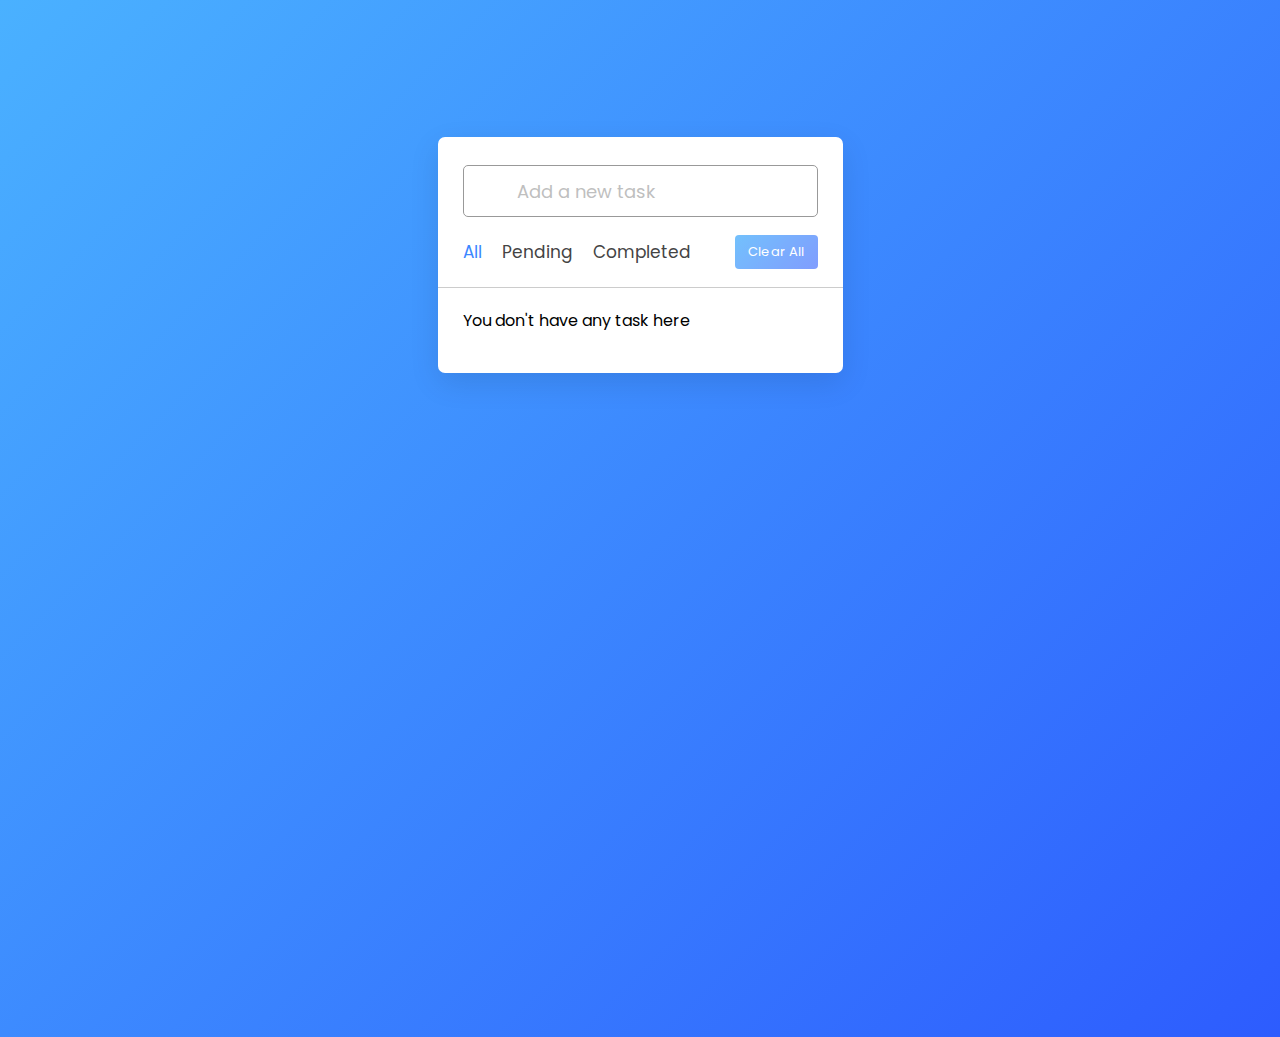
<file: Task -3/index.html>
<!DOCTYPE html>

<html lang="en" dir="ltr">
  <head>
    <meta charset="utf-8">  
    <title>Todo List App in JavaScript | CodingNepal</title>
    <link rel="stylesheet" href="style.css">
    <meta name="viewport" content="width=device-width, initial-scale=1.0">
    <!-- This is Iconscout Link For Icons -->
    <link rel="stylesheet" href="https://unicons.iconscout.com/release/v4.0.0/css/line.css">
  </head>
  <body>
    <div class="wrapper">
      <div class="task-input">
        
        <input type="text" placeholder="Add a new task">
      </div>
      <div class="controls">
        <div class="filters">
          <span class="active" id="all">All</span>
          <span id="pending">Pending</span>
          <span id="completed">Completed</span>
        </div>
        <button class="clear-btn">Clear All</button>
      </div>
      <ul class="task-box"></ul>
    </div>

    <script src="abhi.js"></script>

  </body>
</html>
</file>
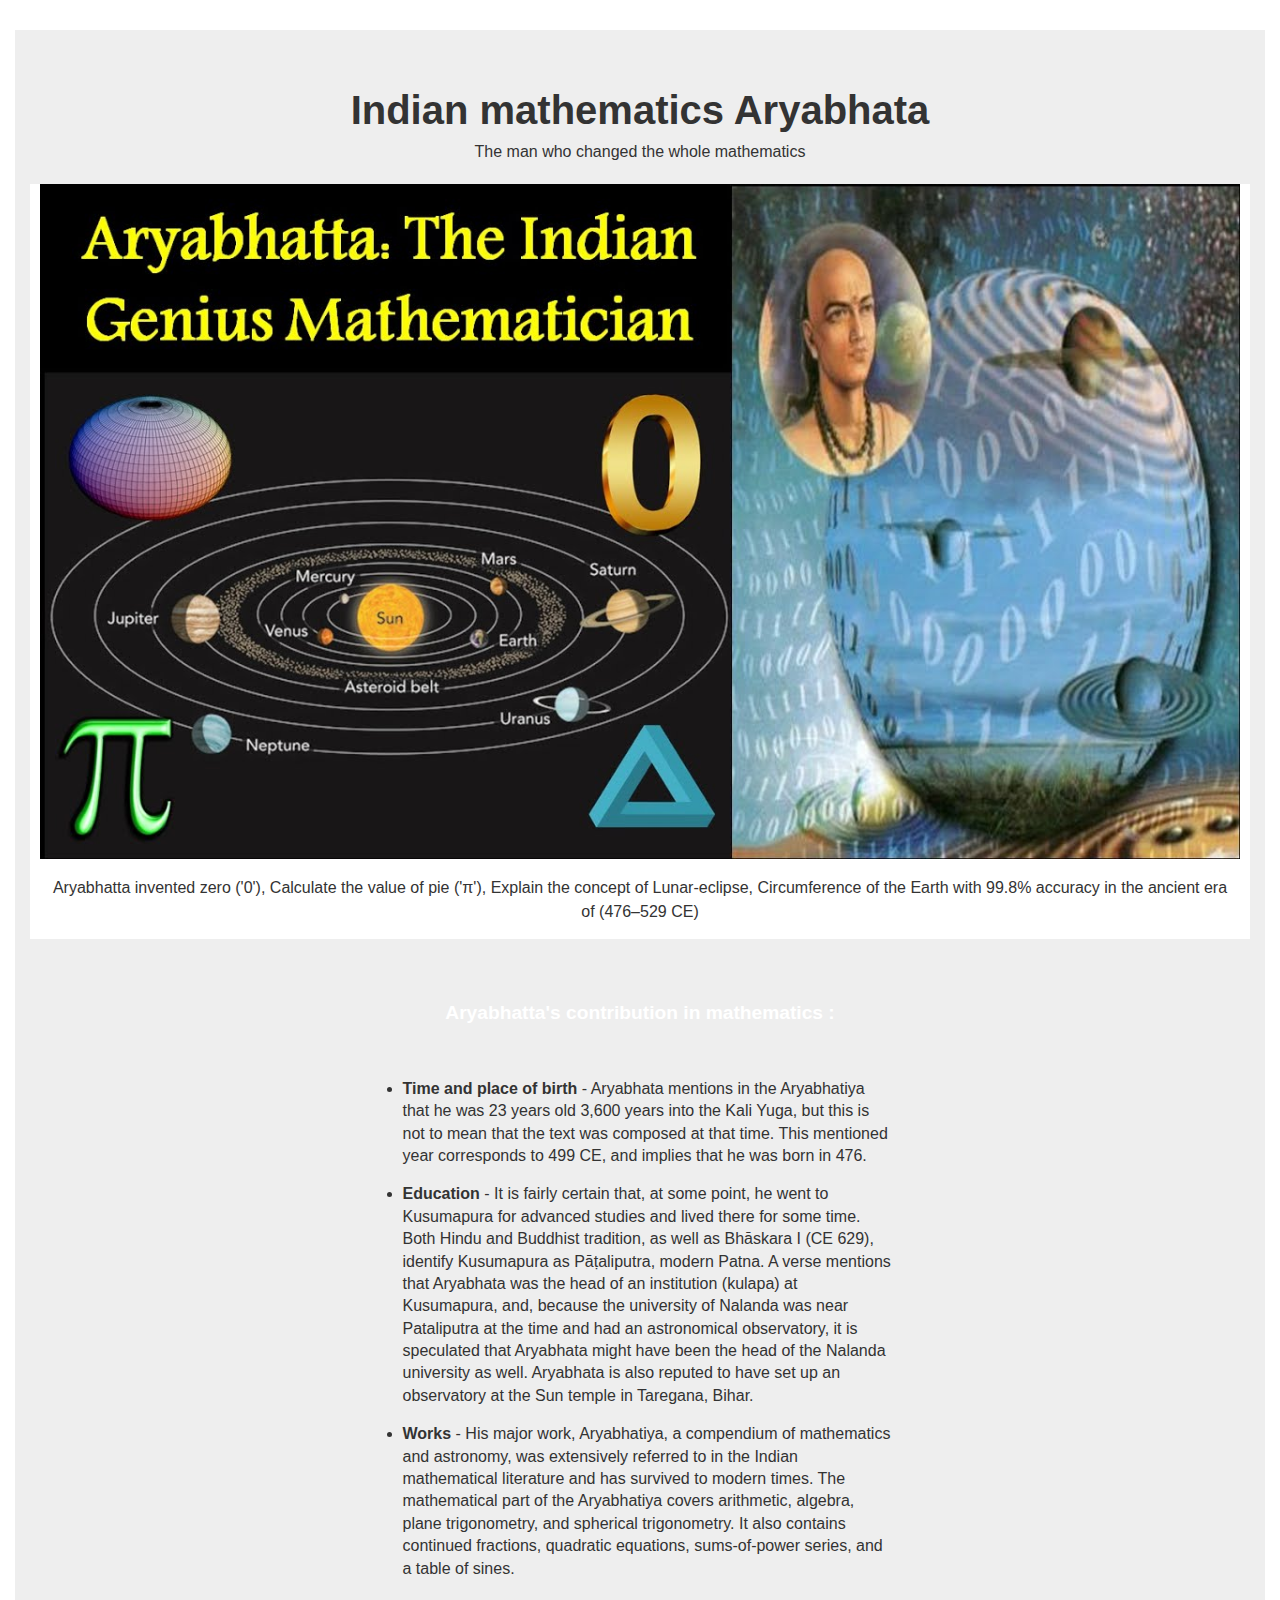
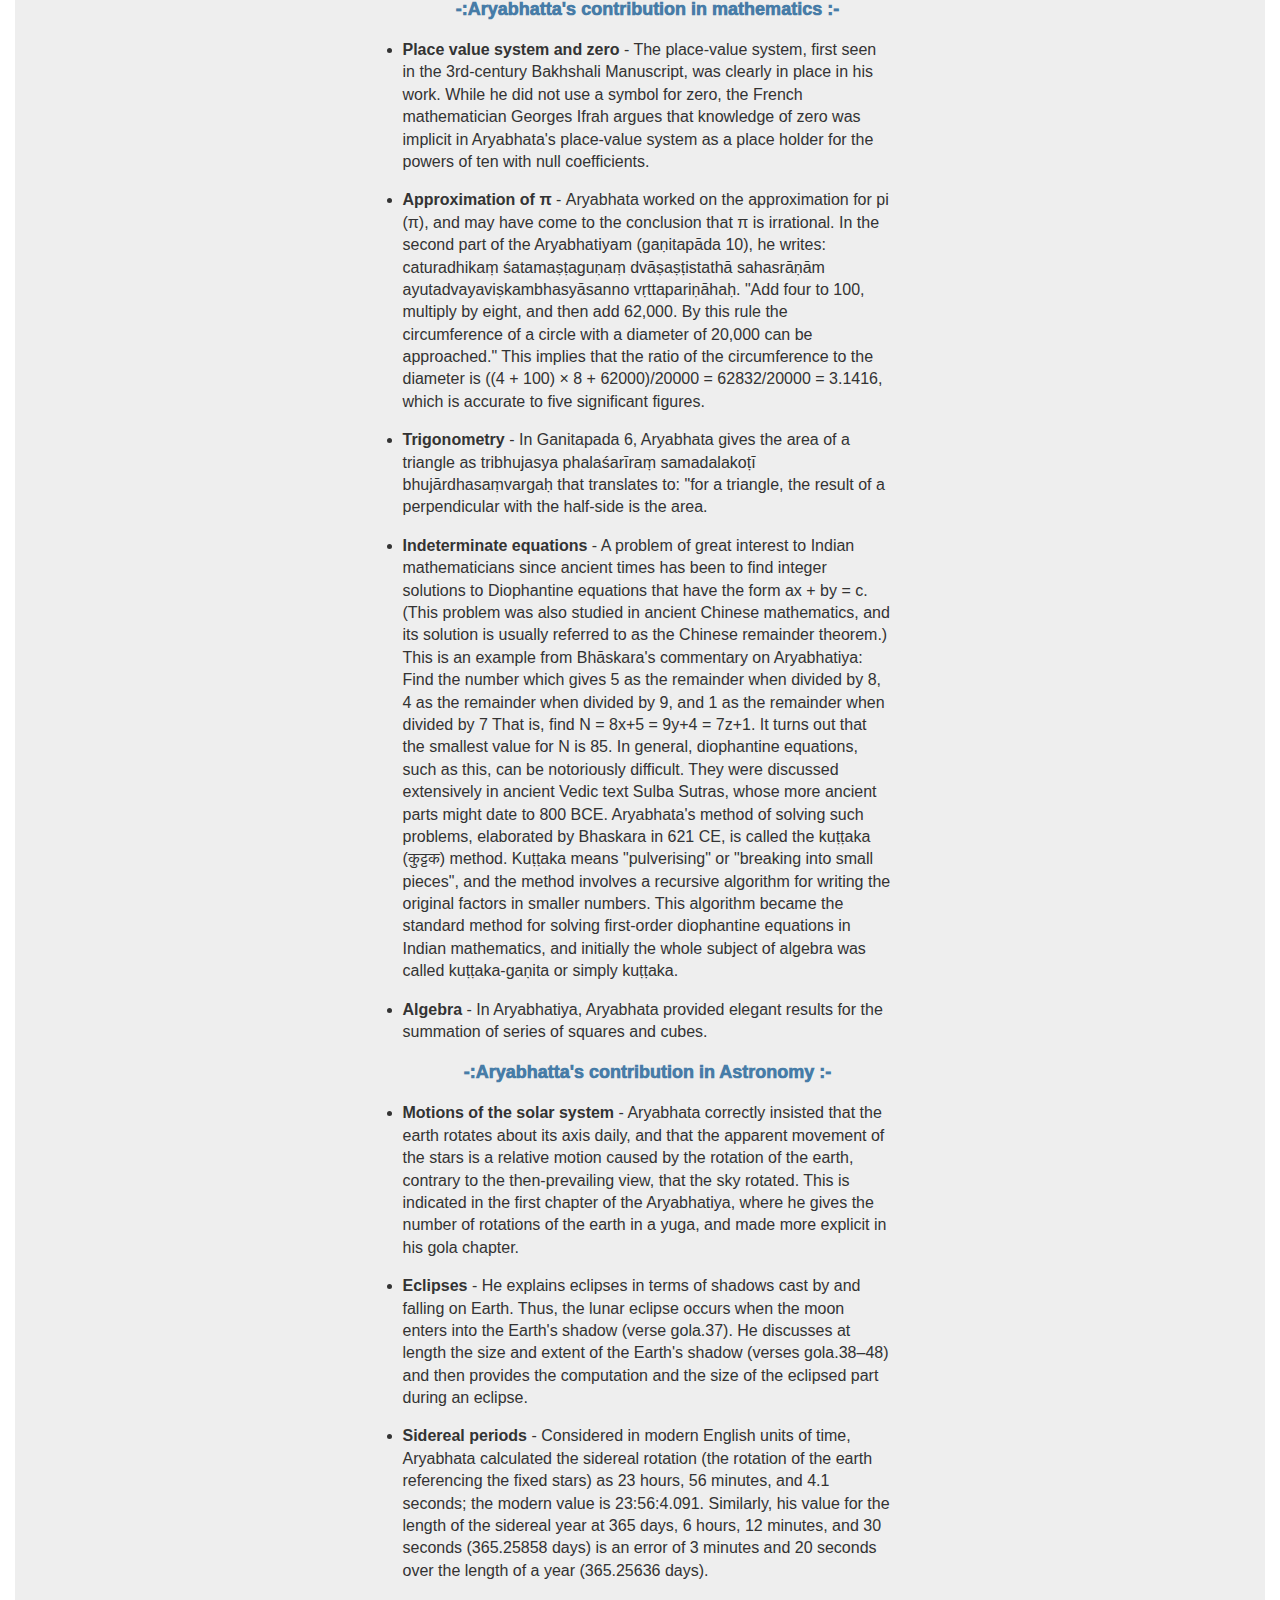
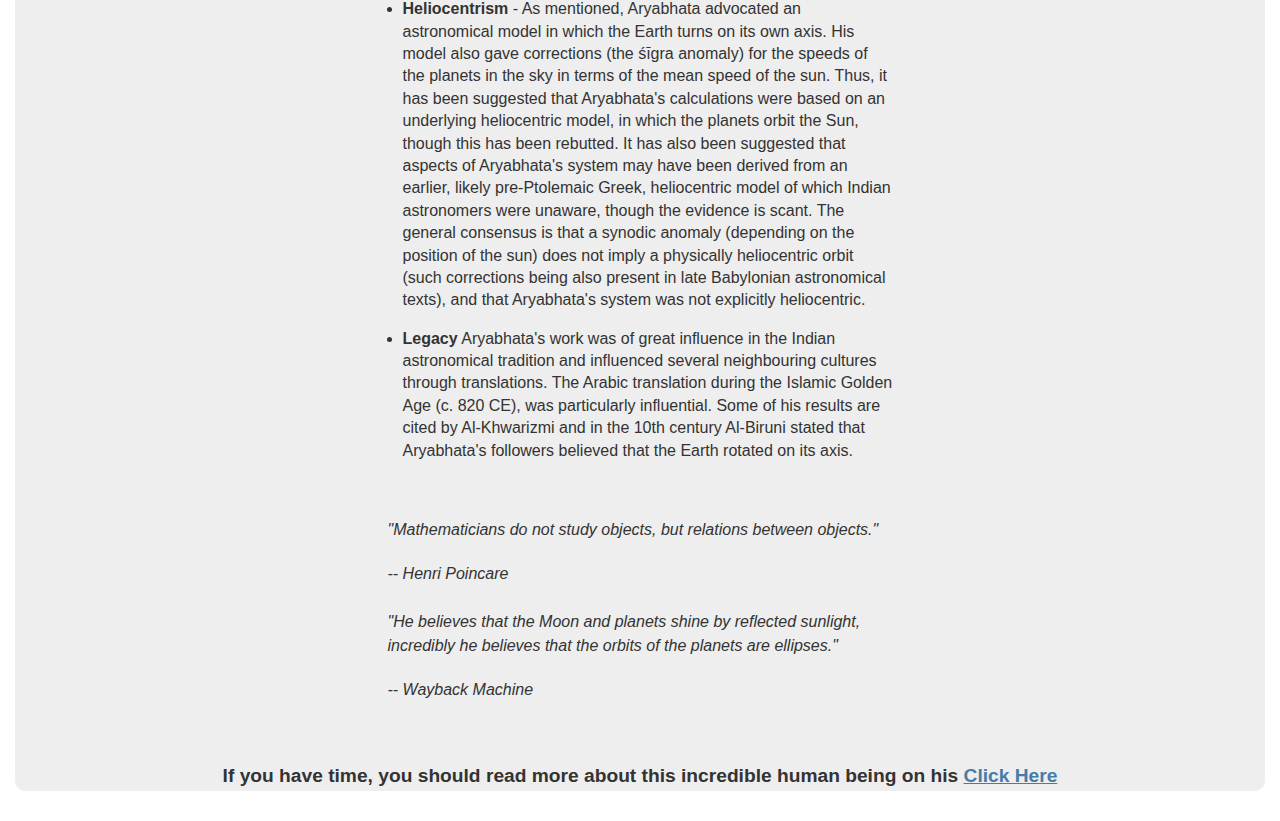
<file: Task-2/index.html>
<!DOCTYPE html>
<html lang="en">
<head>
    <meta charset="UTF-8">
    <meta name="viewport" content="width=device-width, initial-scale=1.0">
    <link rel="stylesheet" href="css/reset.css">  
   <link rel="stylesheet" href="css/style.css">
    <title>Indian mathematics Aryabhata</title>
</head>
<body>
    <div id="content">
        <header id="header">
            <h1 id="title">Indian mathematics Aryabhata</h1>

            <h1>
                The man who changed the whole mathematics
        </h1>
        </header>
        <main id="main">
            <figure id="img-fig">
                
                <img   src="./img/maxresdefault (1).jpg"  alt="Aryabhatta's img">
                <figcaption>Aryabhatta invented zero ('0'), Calculate the value of pie ('π'), Explain the concept of Lunar-eclipse, Circumference of the Earth with 99.8% accuracy in the ancient era of (476–529 CE)</figcaption>
            </figure>
        </main>
        <section id="timeline">
            <h3 id="headline" class="satya">Aryabhatta's contribution in mathematics :</h3>
            <ul>
                <li><strong>Time and place of birth</strong> - Aryabhata mentions in the Aryabhatiya that he was 23 years old 3,600 years into the Kali Yuga, but this is not to mean that the text was composed at that time. This mentioned year corresponds to 499 CE, and implies that he was born in 476.</li>
                <li><strong>Education</strong> - It is fairly certain that, at some point, he went to Kusumapura for advanced studies and lived there for some time. Both Hindu and Buddhist tradition,
                     as well as Bhāskara I (CE 629), identify Kusumapura as Pāṭaliputra, modern Patna. A verse mentions that Aryabhata was the head of an institution (kulapa) at Kusumapura, and, because
                      the university of Nalanda was near Pataliputra at the time and had an astronomical observatory, it is speculated that Aryabhata might have been the head of
                       the Nalanda university as well. Aryabhata is also reputed to have set up an observatory at the Sun temple in Taregana, Bihar.</li>

                       <li><strong>Works</strong> - His major work, Aryabhatiya, a compendium of mathematics and astronomy, was extensively referred to in the Indian mathematical literature and has survived to modern times. The mathematical part of the Aryabhatiya covers arithmetic, algebra, plane trigonometry, and spherical trigonometry.
                         It also contains continued fractions, quadratic equations, sums-of-power series, and a table of sines.</li>   
                                          <h1 class="abhi">-:Aryabhatta's contribution in mathematics :-</h1>
                <li><strong>Place value system and zero</strong> - The place-value system, first seen in the 3rd-century Bakhshali Manuscript, was clearly in place in his work. While he did not use a symbol for zero, the French mathematician Georges Ifrah argues
                    that knowledge of zero was implicit in Aryabhata's place-value system as a place holder for the powers of ten with null coefficients.</li>
                <li><strong>Approximation of π</strong> - Aryabhata worked on the approximation for pi (π), and may have come to the conclusion that π is irrational. In the second part of the Aryabhatiyam (gaṇitapāda 10), he writes: caturadhikaṃ śatamaṣṭaguṇaṃ
                    dvāṣaṣṭistathā sahasrāṇām ayutadvayaviṣkambhasyāsanno vṛttapariṇāhaḥ. "Add four to 100, multiply by eight, and then add 62,000. By this rule the circumference of a circle with a diameter of 20,000 can be approached." This implies that the
                    ratio of the circumference to the diameter is ((4 + 100) × 8 + 62000)/20000 = 62832/20000 = 3.1416, which is accurate to five significant figures. </li>
                    <li><strong>Trigonometry</strong> - In Ganitapada 6, Aryabhata gives the area of a triangle as tribhujasya phalaśarīraṃ samadalakoṭī bhujārdhasaṃvargaḥ that translates to: "for a triangle, the result of a perpendicular with the half-side is
                        the area.</li>

                        <li><strong>Indeterminate equations</strong> - A problem of great interest to Indian mathematicians since ancient times has been to find integer solutions to Diophantine equations that have the form ax + by = c. (This problem was also studied in ancient Chinese mathematics, and its solution is usually referred to as the Chinese remainder theorem.) This is an example from Bhāskara's commentary on Aryabhatiya:

                            Find the number which gives 5 as the remainder when divided by 8, 4 as the remainder when divided by 9, and 1 as the remainder when divided by 7
                            That is, find N = 8x+5 = 9y+4 = 7z+1. It turns out that the smallest value for N is 85. In general, diophantine equations, such as this, can be notoriously difficult. They were discussed extensively in ancient Vedic text Sulba Sutras, whose more ancient parts might date to 800 BCE. Aryabhata's method of solving such problems, elaborated by Bhaskara in 621 CE, is called the kuṭṭaka (कुट्टक) method. Kuṭṭaka means "pulverising" or "breaking into small pieces", and the method involves a recursive algorithm for writing the original factors in smaller numbers. This algorithm became the standard method for solving first-order diophantine equations in Indian mathematics, 
                            and initially the whole subject of algebra was called kuṭṭaka-gaṇita or simply kuṭṭaka.</li>
                    <li><strong>Algebra</strong> - In Aryabhatiya, Aryabhata provided elegant results for the summation of series of squares and cubes.</li>   
                                                    <h1 class="abhi">-:Aryabhatta's contribution in Astronomy :-</h1>
                        <li><strong>Motions of the solar system</strong> - Aryabhata correctly insisted that the earth rotates about its axis daily, and that the apparent movement of the stars is a relative motion caused by the rotation of the earth, contrary to the
                                                        
                        then-prevailing view, that the sky rotated. This is indicated in the first chapter of the Aryabhatiya, where he gives the number of rotations of the earth in a yuga, and made more explicit in his gola chapter.</li> 
                        <li><strong>Eclipses</strong> - He explains eclipses in terms of shadows cast by and falling on Earth. Thus, the lunar eclipse occurs when the moon enters into the Earth's shadow (verse gola.37). He discusses at length the size and extent of the
                            Earth's shadow (verses gola.38–48) and then provides the computation and the size of the eclipsed part during an eclipse.</li>
                            <li><strong>Sidereal periods</strong> - Considered in modern English units of time, Aryabhata calculated the sidereal rotation (the rotation of the earth referencing the fixed stars) as 23 hours, 56 minutes, and 4.1 seconds; the modern value is
                                23:56:4.091. Similarly, his value for the length of the sidereal year at 365 days, 6 hours, 12 minutes, and 30 seconds (365.25858 days) is an error of 3 minutes and 20 seconds over the length of a year (365.25636 days).
                              </li>
                              <li><strong>Heliocentrism</strong> - As mentioned, Aryabhata advocated an astronomical model in which the Earth turns on its own axis. His model also gave corrections (the śīgra anomaly) for the speeds of the planets in the sky in terms of the
                                mean speed of the sun. Thus, it has been suggested that Aryabhata's calculations were based on an underlying heliocentric model, in which the planets orbit the Sun, though this has been rebutted. It has also been suggested that aspects of
                                Aryabhata's system may have been derived from an earlier, likely pre-Ptolemaic Greek, heliocentric model of which Indian astronomers were unaware, though the evidence is scant. The general consensus is that a synodic anomaly (depending on
                                the position of the sun) does not imply a physically heliocentric orbit (such corrections being also present in late Babylonian astronomical texts), and that Aryabhata's system was not explicitly heliocentric.</li>

                         <li>
                            <strong>Legacy</strong>  Aryabhata's work was of great influence in the Indian astronomical tradition and influenced several neighbouring cultures through translations. The Arabic translation during the Islamic Golden Age (c. 820 CE), was particularly influential. Some of his results are cited by Al-Khwarizmi and in the 10th century Al-Biruni 
                            stated that Aryabhata's followers believed that the Earth rotated on its axis.   </li>
                         
            </ul>
            <blockquote cite="http://news.rediff.com/report/2009/sep/14/pm-pays-tribute-to-father-of-green-revolution-borlaug.htm">
                <p>
                    "Mathematicians do not study objects, but relations between objects."
                </p>
                <cite>
                    -- Henri Poincare </cite>


                    <br><br>

                    <p>
                        "He believes that the Moon and planets shine by reflected sunlight, incredibly he believes that the orbits of the planets are ellipses."  
                    </p>
                    <cite>
                        -- Wayback Machine</cite>
            </blockquote>
        </section>
        <footer>
            <h3>If you have time, you should read more about this incredible human being on his 
            <a id="tribute-link" href="https://en.wikipedia.org/wiki/Aryabhata" target="_blank">Click Here</a>
            </h3>
        </footer>
    </div>
</body>
</html>
</file>
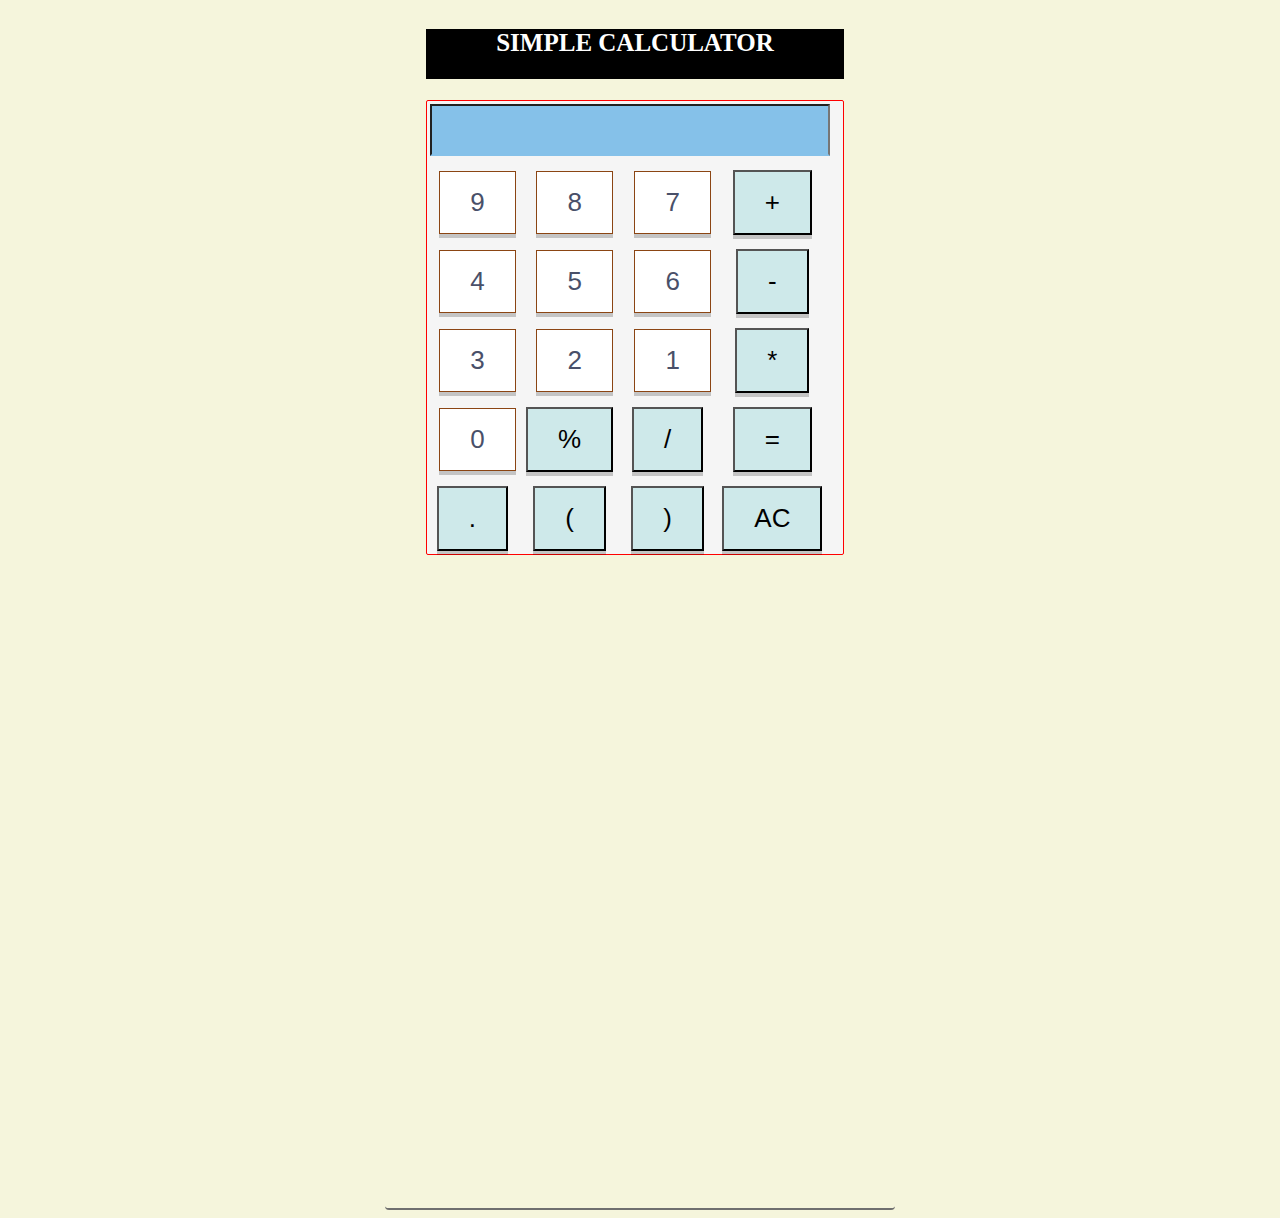
<file: Task-1/indx.html>
<html>
    <head>
        <style>

         #abhi{
            margin: auto;
    
    width: 500px;
    max-width: 600px;
    height: 1200px;
    text-align: center;
    border-radius: 4px;
    padding-right: 10px;
    border-bottom: 2px #6f6f6f solid;
         }  
        
         body{
            background-color: beige;
           
         }


         table{
      border-color: #ff4561;             
     margin: auto;
    background-color: whitesmoke;
    width: 290px;
    max-width: 300px;
    height: 300px;
    text-align: center;
    border-radius: 2px;
    padding-right: 10px;
    border: 1px solid red;
            
         }    
           
            .b { 
                 background-color: #fff;
                 margin: 5px;
                 position: relative;
                 left: 5px;
                  top: 5px;
                padding:15px 30px;
                text-align:center;
                font-size:26px;
                margin: auto;  
                color: #495069;
                box-shadow: 0 4px rgba(0, 0, 0, 0.2);
               background-color: #fff; 
               border-bottom-color: #85c1e9;
               border: 1px solid saddlebrown;
   
            }
            .c {
                background-color: #cee9ea;
                   position: relative;
                   margin: 5px;
                 position: relative;
                 box-shadow: 0 4px rgba(0, 0, 0, 0.2);
                
                  top: 5px;
            
                padding: 15px 30px;
                text-align: center;
                font-size:26px;
             
            }
           #res {
                font-size:30px;
                width:400px;
               height: 52px;
                      border-bottom: px #6f6f6f solid;
                      border-bottom-color: #85c1e9;
                          background-color: #85c1e9;
                          align-items: center;
                       
              
    
    
            }
            .h2 {
                background-color:black;
                
                text-align: center;
                  color: white;
                  height: 50px;
                 font-size: 25px;

                
            }
        </style>
    </head>
    <body>
        <script>
            function ac()
            {
                document.getElementById("res").value="";
            }
            function show(input)
            {
                document.getElementById("res").value+=input;  
            }
            function cal()
            {
                var output=eval(document.getElementById("res").value);
                document.getElementById("res").value=output;
            }
        </script>
        <div id="abhi">
        <table >
            <caption><h2 class="h2">SIMPLE CALCULATOR</h2></caption>
            <tr>
                <td colspan="4" ><input type="text" class="till" id="res"></td>
               
            </tr>
            <tr>
            <td align="center"><button class="b" onclick="show('9')">9</button></td>
            <td align="center"><button class="b" onclick="show('8')">8</button></td>
            <td align="center"><button class="b" onclick="show('7')">7</button></td>
            <td align="center"><button  class="c"onclick="show('+')">+</button></td>
            </tr>
            <tr>
                <td align="center"><button class="b" onclick="show('4')">4</button></td>
                <td align="center"><button class="b" onclick="show('5')">5</button></td>
                <td align="center"><button class="b" onclick="show('6')">6</button></td>
                <td align="center"><button class="c" onclick="show('-')">-</button></td>
                </tr>
                <tr>
                    <td align="center"><button class="b"onclick="show('3')">3</button></td>
                    <td align="center"><button class="b"onclick="show('2')">2</button></td>
                    <td align="center"><button class="b" onclick="show('1')">1</button></td>
                    <td align="center"><button class="c" onclick="show('*')">*</button></td>
                    </tr>
                    <tr>
                        <td align="center"><button class="b" onclick="show('0')">0</button></td>
                        <td align="center"><button class="c" onclick="show('%')">%</button></td>
                        <td align="center"><button class="c" onclick="show('/')">/</button></td>
                        <td align="center"><button class="c" onclick="cal('=')">=</button></td>
                        </tr>


                        <tr>
                            <td align="center"><button class="c" onclick="show('.')">.</button></td>
                            <td align="center"><button class="c" onclick="show('(')">(</button></td>
                            <td align="center"><button class="c" onclick="show(')')">)</button></td>
                            <td align="center"><button class="c" onclick="ac()">AC</button></td>

                        </tr>
        </table>
        </div>
    </body>
</html>
</file>
<file: Task -3/style.css>
@import url('https://fonts.googleapis.com/css2?family=Poppins:wght@400;500;600;700&display=swap');
*{
  margin: 0;
  padding: 0;
  box-sizing: border-box;
  font-family: 'Poppins', sans-serif;
}
body{
  width: 100%;
  height: 100vh;
  overflow: hidden;
  background: linear-gradient(135deg, #4AB1FF, #2D5CFE);
}
::selection{
  color: #fff;
  background: #3C87FF;
}
.wrapper{
  max-width: 405px;
  padding: 28px 0 30px;
  margin: 137px auto;
  background: #fff;
  border-radius: 7px;
  box-shadow: 0 10px 30px rgba(0,0,0,0.1);
}
.task-input{
  height: 52px;
  padding: 0 25px;
  position: relative;
}
.task-input img{
  top: 50%;
  position: absolute;
  transform: translate(17px, -50%);
}
.task-input input{
  height: 100%;
  width: 100%;
  outline: none;
  font-size: 18px;
  border-radius: 5px;
  padding: 0 20px 0 53px;
  border: 1px solid #999;
}
.task-input input:focus,
.task-input input.active{
  padding-left: 52px;
  border: 2px solid #3C87FF;
}
.task-input input::placeholder{
  color: #bfbfbf;
}
.controls, li{
  display: flex;
  align-items: center;
  justify-content: space-between;
}
.controls{
  padding: 18px 25px;
  border-bottom: 1px solid #ccc;
}
.filters span{
  margin: 0 8px;
  font-size: 17px;
  color: #444444;
  cursor: pointer;
}
.filters span:first-child{
  margin-left: 0;
}
.filters span.active{
  color: #3C87FF;
}
.controls .clear-btn{
  border: none;
  opacity: 0.6;
  outline: none;
  color: #fff;
  cursor: pointer;
  font-size: 13px;
  padding: 7px 13px;
  border-radius: 4px;
  letter-spacing: 0.3px;
  pointer-events: none;
  transition: transform 0.25s ease;
  background: linear-gradient(135deg, #1798fb 0%, #2D5CFE 100%);
}
.clear-btn.active{
  opacity: 0.9;
  pointer-events: auto;
}
.clear-btn:active{
  transform: scale(0.93);
}
.task-box{
  margin-top: 20px;
  margin-right: 5px;
  padding: 0 20px 10px 25px;
}
.task-box.overflow{
  overflow-y: auto;
  max-height: 300px;
}
.task-box::-webkit-scrollbar{
  width: 5px;
}
.task-box::-webkit-scrollbar-track{
  background: #f1f1f1;
  border-radius: 25px;
}
.task-box::-webkit-scrollbar-thumb{
  background: #e6e6e6;
  border-radius: 25px;
}
.task-box .task{
  list-style: none;
  font-size: 17px;
  margin-bottom: 18px;
  padding-bottom: 16px;
  align-items: flex-start;
  border-bottom: 1px solid #ccc;
}
.task-box .task:last-child{
  margin-bottom: 0;
  border-bottom: 0;
  padding-bottom: 0;
}
.task-box .task label{
  display: flex;
  align-items: flex-start;
}
.task label input{
  margin-top: 7px;
  accent-color: #3C87FF;
}
.task label p{
  user-select: none;
  margin-left: 12px;
  word-wrap: break-word;
}
.task label p.checked{
  text-decoration: line-through;
}
.task-box .settings{
  position: relative;
}
.settings :where(i, li){
  cursor: pointer;
}
.settings .task-menu{
  z-index: 10;
  right: -5px;
  bottom: -65px;
  padding: 5px 0;
  background: #fff;
  position: absolute;
  border-radius: 4px;
  transform: scale(0);
  transform-origin: top right;
  box-shadow: 0 0 6px rgba(0,0,0,0.15);
  transition: transform 0.2s ease;
}
.task-box .task:last-child .task-menu{
  bottom: 0;
  transform-origin: bottom right;
}
.task-box .task:first-child .task-menu{
  bottom: -65px;
  transform-origin: top right;
}
.task-menu.show{
  transform: scale(1);
}
.task-menu li{
  height: 25px;
  font-size: 16px;
  margin-bottom: 2px;
  padding: 17px 15px;
  cursor: pointer;
  justify-content: flex-start;
}
.task-menu li:last-child{
  margin-bottom: 0;
}
.settings li:hover{
  background: #f5f5f5;
}
.settings li i{
  padding-right: 8px;
}

@media (max-width: 400px) {
  body{
    padding: 0 10px;
  }
  .wrapper {
    padding: 20px 0;
  }
  .filters span{
    margin: 0 5px;
  }
  .task-input{
    padding: 0 20px;
  }
  .controls{
    padding: 18px 20px;
  }
  .task-box{
    margin-top: 20px;
    margin-right: 5px;
    padding: 0 15px 10px 20px;
  }
  .task label input{
    margin-top: 4px;
  }
}
</file>
<file: Task-2/css/style.css>
html {
    font-size: 10px;
}

body {
    font-family: -apple-system, BlinkMacSystemFont, "Segoe UI", "Roboto", "Helvetica Neue", Arial, sans-serif;
    font-size: 1.6em;
    line-height: 1.5;
    text-align: center;
    color: #333;
    margin: 0;
}

#content {
    margin: 30px 15px;
    border-radius: 10px;
    background-color: #eee;
}

#header {
    padding: 50px 0 20px 0;
    background-color: #eee;
}

#title {
    font-size: 2.5em;
    margin-bottom: 0;
    font-weight: 700;
}

@media (max-width: 460px) {
    #title {
        font-size: 2em;
        line-height: 1.2;
        margin-bottom: 10px;
    }
}

#main {
    background-color: #eee;
    padding: 0 15px 30px 15px;
}

#img-fig {
    max-width: 100%;
    background-color: #fff;
}

#img-fig figcaption {
    padding: 10px 20px 15px 20px;
}

@media (max-width: 460px) {
    #img-fig figcaption {
        padding: 10px 10px 15px 10px;
        font-size: 1em;
    }
}

#img-fig img {
    max-width: 100%;
    height: 100%;
    margin: 0 auto;
    padding: 0 10px;
}

#timeline {
    text-align: left;
    max-width: 545px;
    margin: 0 auto;
    padding: 20px;
}

#headline {
    font-size: 1.2em;
    font-weight: 700;
    margin: 10px 0 50px 0;
    text-align: center;
}

ul li {
    margin: 16px 0;
    list-style: disc;
    line-height: 1.4;
}

blockquote {
    font-style: italic;
    padding: 40px 0;
}

blockquote p {
    margin-bottom: 20px;
}

footer {
    font-size: 1.2em;
    padding: 0 20px;
}

footer h3 {
    font-weight: 700;
}

footer h3 a {
    color: #477ca7;
}

footer h3 a:visited {
    color: #74638f;
}

.abhi{
    text-align: center;
    font-size: large;
 font-weight: 1000;
 font: bold;
 color: #477ca7;
}

.satya{
    color: #fff;
}
</file>
